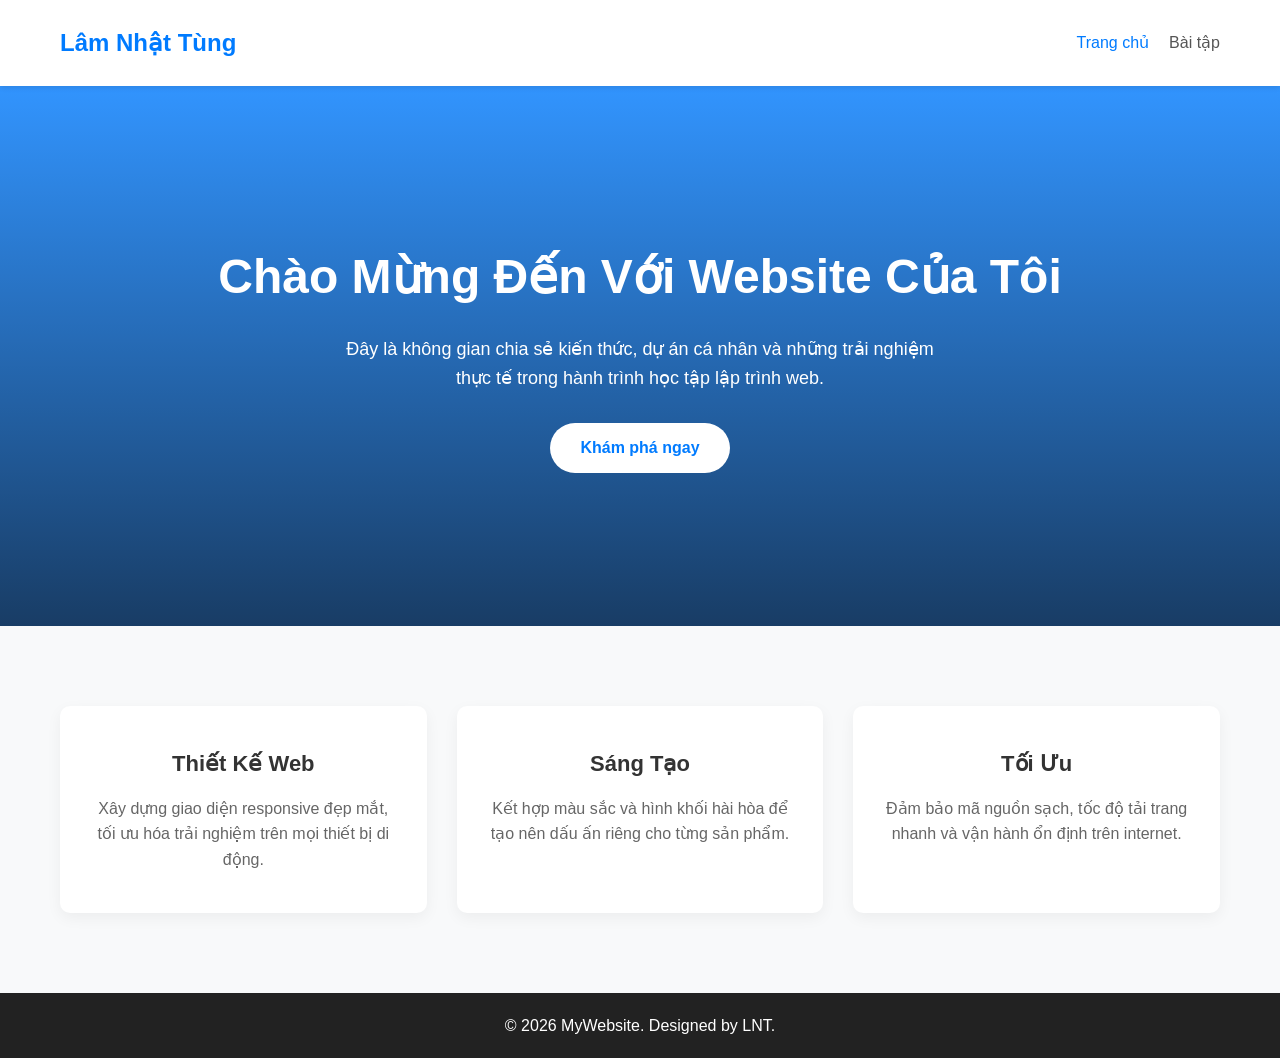
<file: BTgiuaky/index.html>
<!DOCTYPE html>
<html lang="vi">
<head>
    <meta charset="UTF-8">
    <meta name="viewport" content="width=device-width, initial-scale=1.0">
    <title>Trang Chủ</title>
    <link rel="stylesheet" href="styleindex.css">
    <link rel="stylesheet" href="https://cloudflare.com">
</head>
<body>

    <header>
        <div class="navbar">
            <div class="logo">Lâm Nhật Tùng</div>
            <nav>
    <ul class="main-menu">
        <li><a href="index.html" class="active">Trang chủ</a></li>
        <li class="dropdown">
            <a href="#">Bài tập<i class="fa-solid fa-chevron-down"></i></a>
            <ul class="dropdown-menu">
                <li><a href="CVcanhan.html">CV cá nhân</a></li>
                <li><a href="#">Hồ cá</a></li>
                <li><a href="#">XXX</a></li>
                <li><a href="#">Clip gay của NVK và LSN</a></li>
                <li><a href="#">Ảnh gay của Sỹ Nguyên</a></li>
            </ul>
        </li>
    </ul>
</nav>
        </div>
    </header>

    <section class="hero">
        <div class="hero-content">
            <h1>Chào Mừng Đến Với Website Của Tôi</h1>
            <p>Đây là không gian chia sẻ kiến thức, dự án cá nhân và những trải nghiệm thực tế trong hành trình học tập lập trình web.</p>
            <a href="#" class="btn">Khám phá ngay</a>
        </div>
    </section>

    <section class="features">
        <div class="container">
            <div class="card">
                <i class="fa-solid fa-code"></i>
                <h3>Thiết Kế Web</h3>
                <p>Xây dựng giao diện responsive đẹp mắt, tối ưu hóa trải nghiệm trên mọi thiết bị di động.</p>
            </div>
            <div class="card">
                <i class="fa-solid fa-palette"></i>
                <h3>Sáng Tạo</h3>
                <p>Kết hợp màu sắc và hình khối hài hòa để tạo nên dấu ấn riêng cho từng sản phẩm.</p>
            </div>
            <div class="card">
                <i class="fa-solid fa-rocket"></i>
                <h3>Tối Ưu</h3>
                <p>Đảm bảo mã nguồn sạch, tốc độ tải trang nhanh và vận hành ổn định trên internet.</p>
            </div>
        </div>
    </section>

    <footer>
        <p>&copy; 2026 MyWebsite. Designed by LNT.</p>
    </footer>

</body>
</html>
</file>
<file: BTgiuaky/styleindex.css>
* {
    margin: 0;
    padding: 0;
    box-sizing: border-box;
    font-family: 'Segoe UI', Tahoma, Geneva, Verdana, sans-serif;
}

body {
    background-color: #f8f9fa;
    color: #333;
    line-height: 1.6;
}

header {
    background-color: #ffffff;
    box-shadow: 0 2px 5px rgba(0,0,0,0.1);
    position: sticky;
    top: 0;
    z-index: 100;
}

.navbar {
    display: flex;
    justify-content: space-between;
    align-items: center;
    max-width: 1200px;
    margin: 0 auto;
    padding: 20px;
}

.logo {
    font-size: 24px;
    font-weight: bold;
    color: #007bff;
}

nav ul {
    display: flex;
    list-style: none;
}

nav ul li {
    margin-left: 20px;
}

nav ul li a {
    text-decoration: none;
    color: #555;
    font-weight: 500;
    transition: color 0.3s;
}

nav ul li a:hover, nav ul li a.active {
    color: #007bff;
}

.hero {
    background: linear-gradient(rgba(0, 123, 255, 0.8), rgba(0, 40, 85, 0.9)), url('https://unsplash.com') no-repeat center center/cover;
    height: 60vh;
    display: flex;
    justify-content: center;
    align-items: center;
    text-align: center;
    color: #ffffff;
    padding: 0 20px;
}

.hero-content h1 {
    font-size: 48px;
    margin-bottom: 20px;
}

.hero-content p {
    font-size: 18px;
    max-width: 600px;
    margin: 0 auto 30px auto;
}

.btn {
    display: inline-block;
    background-color: #ffffff;
    color: #007bff;
    padding: 12px 30px;
    text-decoration: none;
    border-radius: 25px;
    font-weight: bold;
    transition: all 0.3s;
}

.btn:hover {
    background-color: #0056b3;
    color: #ffffff;
    transform: translateY(-3px);
}

.features {
    max-width: 1200px;
    margin: 80px auto;
    padding: 0 20px;
}

.container {
    display: grid;
    grid-template-columns: repeat(auto-fit, minmax(300px, 1fr));
    gap: 30px;
}

.card {
    background-color: #ffffff;
    padding: 40px 30px;
    border-radius: 10px;
    text-align: center;
    box-shadow: 0 5px 15px rgba(0,0,0,0.05);
    transition: transform 0.3s;
}

.card:hover {
    transform: translateY(-10px);
}

.card i {
    font-size: 40px;
    color: #007bff;
    margin-bottom: 20px;
}

.card h3 {
    margin-bottom: 15px;
    font-size: 22px;
}

.card p {
    color: #666;
}

footer {
    background-color: #222;
    color: #fff;
    text-align: center;
    padding: 20px;
    margin-top: 40px;
}

.main-menu {
    display: flex;
    list-style: none;
}

.main-menu > li {
    margin-left: 20px;
    position: relative;
}

.main-menu > li > a {
    text-decoration: none;
    color: #555;
    font-weight: 500;
    padding: 10px 0;
    display: inline-block;
}

.dropdown-menu {
    position: absolute;
    top: 100%;
    left: 0;
    background-color: #ffffff;
    box-shadow: 0 4px 12px rgba(0, 0, 0, 0.15);
    list-style: none;
    min-width: 200px;
    padding: 10px 0;
    border-radius: 4px;
    display: none;
    opacity: 0;
    transform: translateY(10px);
    transition: all 0.3s ease;
}

.dropdown-menu li a {
    display: block;
    padding: 10px 20px;
    color: #333;
    text-decoration: none;
    font-size: 14px;
    transition: background-color 0.2s;
}

.dropdown-menu li a:hover {
    background-color: #f1f3f5;
    color: #007bff;
}

.dropdown-header {
    padding: 5px 20px;
    font-size: 12px;
    font-weight: bold;
    color: #868e96;
    text-transform: uppercase;
}

.dropdown:hover .dropdown-menu {
    display: block;
    opacity: 1;
    transform: translateY(0);
}
</file>
